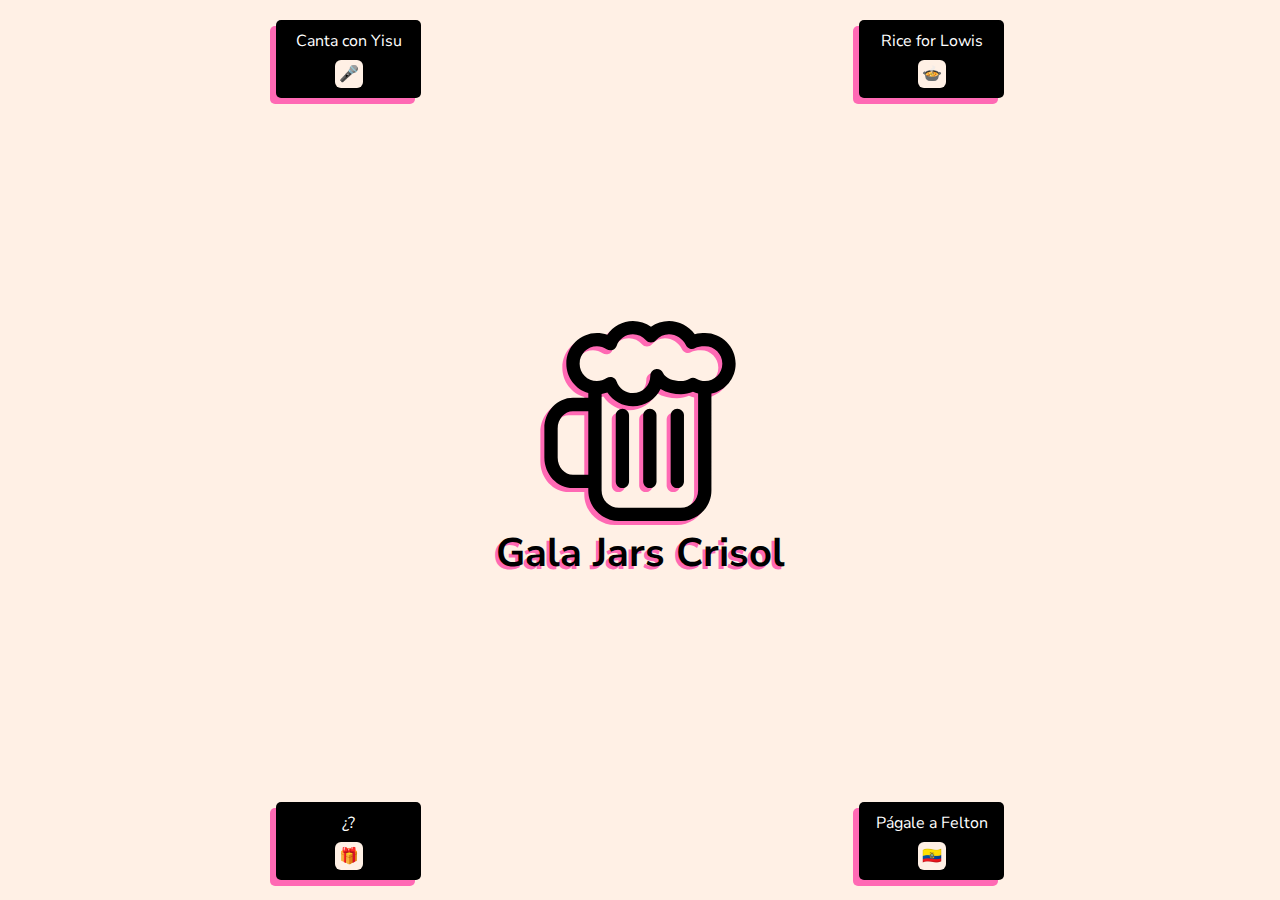
<file: index.html>
<!DOCTYPE html>
<html lang="es">
<head>
    <meta charset="UTF-8">
    <meta name="viewport" content="width=device-width, initial-scale=1.0">
    <title>Gala Jars Crisol</title>
    <link rel="icon" type="image/x-icon" href="assets/images/favicon.ico">
    <meta name="theme-color" content="#fff0e5">

    <link rel="stylesheet" href="assets/main.css">
    
    <link rel="preconnect" href="https://fonts.googleapis.com">
    <link rel="preconnect" href="https://fonts.gstatic.com" crossorigin>
    <link href="https://fonts.googleapis.com/css2?family=Nunito+Sans:opsz,wght@6..12,900&display=swap" rel="stylesheet">
    <style>
        * {
            font-family: "Nunito Sans", sans-serif, Arial;
        }
    </style>
</head>
<body>
    <!-- Botones -->
    <button class="button" id="button1">
        Canta con Yisu<br /><span>🎤</span>
    </button>
    <button class="button" id="button2">
        ¿?<br /><span>🎁</span>
    </button>
    <button class="button" id="button3">
        Rice for Lowis<br /><span>🍲</span>
    </button>
    <button class="button" id="button4">
        Págale a Felton<br /><span>🇪🇨</span>
    </button>

    <!-- Logo & Claim -->
    <div id="logo">
        <h1 class="title">Gala Jars Crisol</h1>
        <!-- Jarra -->
        <svg fill="#000000" height="200px" width="200px" version="1.1" xmlns="http://www.w3.org/2000/svg" xmlns:xlink="http://www.w3.org/1999/xlink" viewBox="0 0 297 297" xml:space="preserve">
            <g>
                <path d="M290.517,63.342c0-25.101-20.421-45.522-45.522-45.522c-4.338,0-9.821,0.36-15.17,1.704C221.023,7.711,206.381,0,191.537,0 c-9.678,0-19.021,3.091-26.73,8.685C157.099,3.091,147.756,0,138.079,0c-15.531,0-29.74,7.92-38.029,20.503 c-4.911-1.769-10.117-2.684-15.429-2.684c-25.101,0-45.522,20.422-45.522,45.522c0,20.618,13.783,38.068,32.616,43.648v7.165 H48.982c-23.434,0-42.499,20.396-42.499,45.465v42.993c0,25.069,19.065,45.464,42.499,45.464h22.732v3.46 c0,25.068,20.395,45.464,45.464,45.464h91.917c25.068,0,45.464-20.396,45.464-45.464V107.845 C275.082,103.438,290.517,85.16,290.517,63.342z M48.982,228.31c-12.535,0-22.732-11.527-22.732-25.697v-42.993 c0-14.17,10.197-25.697,22.732-25.697h22.732v94.388H48.982z M209.096,277.233h-91.917c-14.17,0-25.697-11.527-25.697-25.697 V108.339c2.927-0.444,5.795-1.16,8.568-2.159c8.289,12.582,22.498,20.504,38.029,20.504c17.98,0,33.56-10.479,40.951-25.649 c9.15,5.583,20.45,7.829,30.326,7.829c6.138,0,12.205-1.246,17.819-3.635c2.461,1.048,5.013,1.861,7.617,2.461v143.847 C234.793,265.706,223.266,277.233,209.096,277.233z M244.994,89.097c-4.52,0-8.969-1.193-12.867-3.45 c-3.064-1.773-6.84-1.773-9.903,0c-3.899,2.257-8.349,3.45-12.867,3.45c-10.555,0-22.882-3.713-26.634-12.008 c-1.918-4.242-6.535-6.574-11.088-5.589c-4.551,0.98-7.801,5.005-7.801,9.661c0,14.201-11.554,25.755-25.755,25.755 c-10.923,0-20.69-6.924-24.305-17.229c-1.013-2.886-3.303-5.141-6.205-6.106c-1.019-0.34-2.072-0.506-3.12-0.506 c-1.938,0-3.858,0.569-5.507,1.676c-4.24,2.843-9.192,4.347-14.321,4.347c-14.202,0-25.755-11.554-25.755-25.755 c0-14.202,11.553-25.756,25.755-25.756c5.13,0,10.081,1.503,14.32,4.348c2.54,1.703,5.724,2.136,8.628,1.17 c2.901-0.966,5.192-3.221,6.205-6.106c3.614-10.306,13.382-17.23,24.305-17.23c7.381,0,14.421,3.183,19.317,8.732 c1.876,2.127,4.575,3.346,7.411,3.346c2.836,0,5.535-1.219,7.412-3.346c4.896-5.55,11.937-8.732,19.317-8.732 c10.165,0,20.936,6.868,25.053,15.976c1.152,2.545,3.325,4.484,5.984,5.338c2.66,0.852,5.557,0.543,7.974-0.856 c2.854-1.652,8.255-2.64,14.446-2.64c14.202,0,25.756,11.554,25.756,25.756C270.75,77.543,259.196,89.097,244.994,89.097z"></path> <path d="M203.906,130.463c-5.458,0-9.883,4.426-9.883,9.883v97.848c0,5.458,4.425,9.883,9.883,9.883 c5.459,0,9.884-4.425,9.884-9.883v-97.848C213.79,134.889,209.365,130.463,203.906,130.463z"></path>
                <path d="M163.137,130.463c-5.458,0-9.883,4.426-9.883,9.883v97.848c0,5.458,4.425,9.883,9.883,9.883 c5.459,0,9.884-4.425,9.884-9.883v-97.848C173.02,134.889,168.596,130.463,163.137,130.463z"></path>
                <path d="M122.367,130.463c-5.458,0-9.883,4.426-9.883,9.883v97.848c0,5.458,4.425,9.883,9.883,9.883 c5.459,0,9.884-4.425,9.884-9.883v-97.848C132.251,134.889,127.826,130.463,122.367,130.463z"></path>
            </g>
        </svg>          
    </div>
    
    <!-- Toasts -->
    <div id="toast" class="toast">🎵 Canción</div>
    <div id="toast4" class="toast">Gracias por tu aportación, ya tenemos 0€</div>

    <!-- Rice -->
    <div id="rain" class="rain"></div>

    <!-- Popup -->
    <div id="popup-overlay"></div>
    <div id="popup">
        <button class="close-btn" id="popup-close-btn">&times;</button>
        <div id="popup-content">
            <div id="popup-message">¡¡Enhorabuena!!<br />Has ganado el siguiente premio:</div>
            <img id="popup-image" src="assets/images/gift-426x590.jpg" alt="Premio">
            <div id="popup-actions">
                <a download id="popup-download" href="#" title="Descargar premio">💾 &nbsp; Me lo guardo</a>
            </div>
        </div>
    </div>
    
    <!-- JS -->
    <script type="text/javascript" src="assets/main.js"></script>
</body>
</html>
</file>
<file: assets/main.css>
:root {
    --background-color: #fff0e5;
    --main-color: black;
    --shadow-color: hotpink;
    --secondary-color: #0056b3;
}

* {
    box-sizing: border-box;
}

body {
    margin: 0;
    margin: 0 auto;
    height: 100dvh;
    background-color: var(--background-color);
    position: relative;
    overflow: hidden; /* Para evitar barras de desplazamiento durante la animación */
    transition: transform 0.5s ease; /* Añadido para animar el movimiento del body */
    color: var(--main-color);
    max-width: 768px;
}

.button {
    position: absolute;
    padding: 10px 0;
    font-size: 16px;
    color: white;
    background-color: var(--main-color);
    border: none;
    border-radius: 5px;
    cursor: pointer;
    text-decoration: none;
    transform-origin: center center;
    box-shadow: var(--shadow-color) -6px 6px 0px;
    width: 145px;
}

.button:hover {
    background-color: var(--secondary-color);
}

.button span {
    display: block;
    text-align: center;
    margin: 8px auto 0 auto;
    width: 28px;
    height: 28px;
    line-height: 28px;    
    background-color: var(--background-color);
    border-radius: 6px;
}

/* Posicionamiento de botones */
#button1 {
    top: 20px;
    left: 20px;
}

#button2 {
    bottom: 20px;
    left: 20px;    
}

#button3 {
    top: 20px;
    right: 20px;
}

#button4 {
    bottom: 20px;
    right: 20px;
}

/* Toast style */
.toast {
    visibility: hidden;
    min-width: 250px;
    background-color: white;
    color: var(--main-color);
    text-align: center;
    border-radius: 4px;
    padding: 16px;
    position: absolute;
    top: 50%;
    left: 50%;
    z-index: 1;
    font-size: 17px;
    transform: translate(-50%, -50%);
    border: 4px solid black;
    border-radius: 4px;
    box-shadow: -4px 4px 0px var(--shadow-color);
}

.toast.show {
    visibility: visible;
    -webkit-animation: fadein 0.5s, fadeout 0.5s 5s;
    animation: fadein 0.5s, fadeout 0.5s 5s;
}

@keyframes fadein {
    from {opacity: 0;}
    to {opacity: 1;}
}

@keyframes fadeout {
    from {opacity: 1;}
    to {opacity: 0;}
}

.coin {
    position: absolute;
    top: 50%;
    left: 50%;
    transform: translate(-50%, -50%);
    font-size: 24px;
    opacity: 0;
}

/* Lluvia de arroz */
.rain {
    position: absolute;
    pointer-events: none;
}

.rain .drop {
    position: absolute;
    width: 8px;
    height: 8px;
    background-color: white;
    border-radius: 50%;
    opacity: 1;
    pointer-events: none;
    box-shadow: 0 4px 8px rgba(0, 0, 0, 0.2);
}

/* Estilo del popup */
#popup {
    display: none;
    position: fixed;
    top: 50%;
    left: 50%;
    transform: translate(-50%, -50%);
    background-color: white;
    border: 6px solid black;
    border-radius: 6px;
    box-shadow: -6px 6px 0px var(--shadow-color);
    padding: 16px;
    z-index: 2;
    text-align: center;
    width: calc(100% - 30px);
    max-width: 470px;
}

#popup-content {
    display: flex;
    flex-direction: column;
    align-items: center;
}

#popup img {
    max-width: 100%;
                /* height - shadow - marginPopup - paddingPopup - button - text */
    max-height: calc(100dvh - 10px - 20px - 20px - 60px - 50px);
    margin-top: 16px;
}

#popup button, #popup .close-btn, #popup a {
    margin-top: 10px;
    padding: 10px 20px;
    background-color: var(--shadow-color);
    color: white;
    border: none;
    border-radius: 5px;
    cursor: pointer;
    font-size: 15px;
}

#popup a {
    text-decoration: none;
}

#popup button:hover, #popup .close-btn:hover, #popup a:hover {
    background-color: black;
}

#popup-actions {
    display: flex;
}

#popup .close-btn {
    position: absolute;
    top: -4px;
    right: 5px;
    padding: 2px 5px;
    font-size: 18px;
    line-height: 18px;
    background: var(--shadow-color);
    border: none;
    color: white;
    cursor: pointer;
}

#popup .close-btn:hover {
    background-color: black;
}

#popup-overlay {
    display: none;
    position: fixed;
    top: 0;
    left: 0;
    width: 100%;
    height: 100%;
    background: rgba(0, 0, 0, 0.5);
    z-index: 1;
}

#popup-message {
    font-size: 15px;
}

/* Logo */
#logo {
    position: absolute;
    left: 50%;
    top: 50%;
    transform: translate(-50%, -50%);
    display: flex;
    flex-direction: column-reverse;
    align-items: center;
    width: 320px;
}

#logo .title {
    font-size: 40px;
    line-height: 52px;
    padding: 0;
    padding-top: 6px;
    margin: 0;
    text-shadow: var(--shadow-color) -3px 3px 0px;
}

#logo svg {
    filter: drop-shadow(-4px 4px 0px var(--shadow-color));
    fill: var(--main-color);
}
</file>
